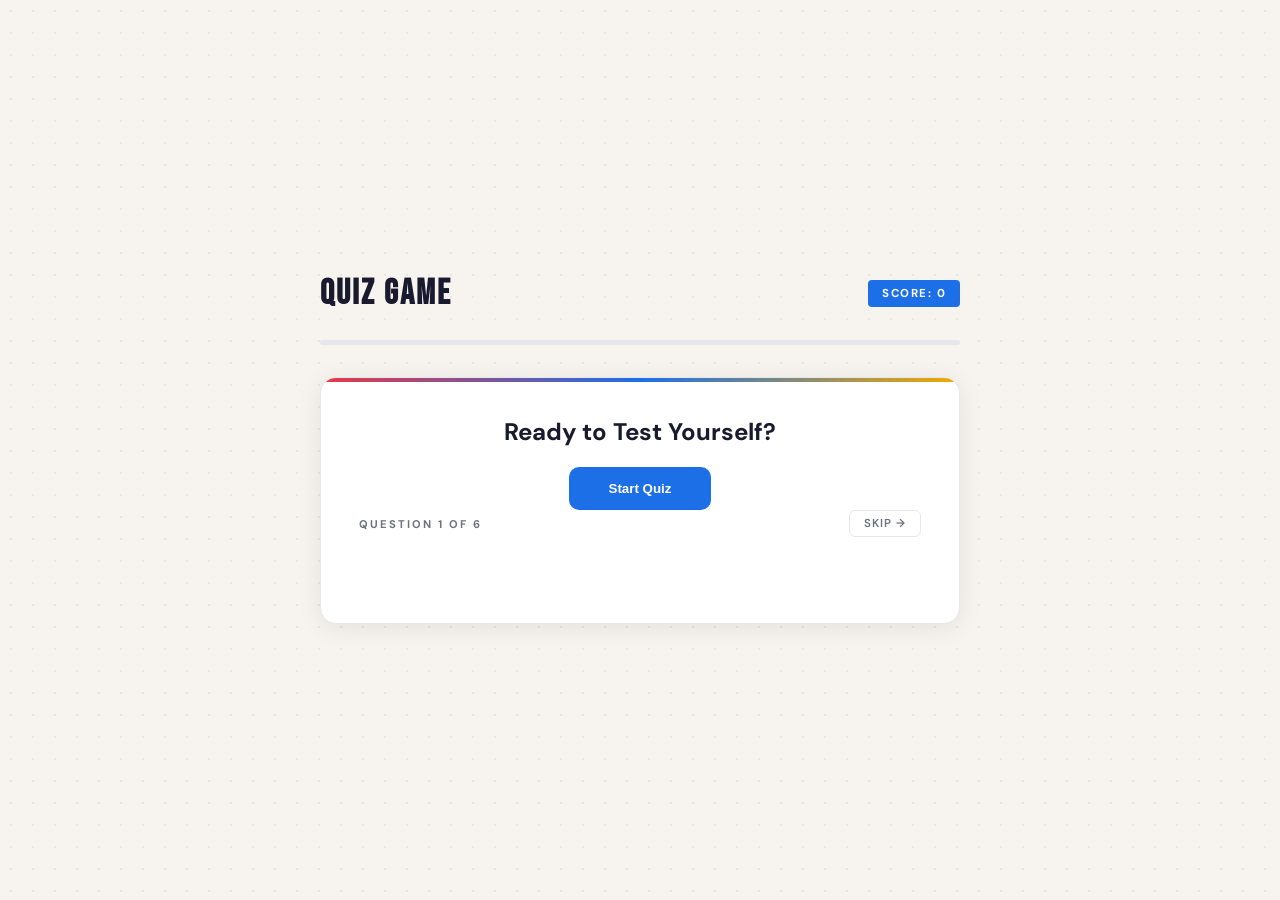
<file: Task-2-Quiz-App/index.html>
<!DOCTYPE html>
<html lang="en">
<head>
  <meta charset="UTF-8" />
  <meta name="viewport" content="width=device-width, initial-scale=1.0" />
  <title>Marvel & DC Quiz</title>
  <link rel="stylesheet" href="quiz-style.css" />
</head>
<body>

<div class="app">

  <div class="quiz-header">
    <title>Quiz Game</title>
<h1 class="quiz-title">Quiz Game</h1>
    <div class="score-badge" id="scoreBadge">Score: 0</div>
  </div>

  <div class="progress-wrap">
    <div class="progress-bar" id="progressBar" style="width:0%"></div>
  </div>

  <div class="card">

<div id="startScreen" class="start-screen">
  <h2>Ready to Test Yourself?</h2>
  <button id="btnStart" class="btn-start">Start Quiz</button>
</div>

    <div id="questionScreen">
      <div class="q-meta">
        <span class="q-counter" id="qCounter">Question 1 of <span id="totalQ">6</span></span>
        <button class="q-skip" id="btnSkip">Skip →</button>
      </div>

      <p class="question-text" id="questionText"></p>

      <div class="options" id="optionsContainer"></div>

      <div class="explanation" id="explanation"></div>

      <button class="btn-next" id="btnNext">Next Question →</button>
    </div>

    <div class="result-screen" id="resultScreen">
      <div class="result-emoji" id="resultEmoji"></div>
      <div class="result-title" id="resultTitle"></div>
      <p class="result-score" id="resultScore"></p>

      <div class="result-breakdown">
        <div class="rb-item">
          <span class="rb-num correct-num" id="correctNum">0</span>
          <span class="rb-label">Correct</span>
        </div>
        <div class="rb-item">
          <span class="rb-num wrong-num" id="wrongNum">0</span>
          <span class="rb-label">Wrong</span>
        </div>
        <div class="rb-item">
          <span class="rb-num skip-num" id="skipNum">0</span>
          <span class="rb-label">Skipped</span>
        </div>
      </div>

      <button class="btn-restart" id="btnRestart">↺ Play Again</button>
    </div>

  </div>
</div>

<script src="quiz-script.js"></script>
</body>
</html>
</file>
<file: Task-2-Quiz-App/quiz-style.css>
@import url('https://fonts.googleapis.com/css2?family=Bebas+Neue&family=DM+Sans:wght@300;400;500;600;700&display=swap');

:root {
  --red:    #e63946;
  --blue:   #1d6fe8;
  --yellow: #f4a800;
  --green:  #2a9d5c;
  --bg:     #f7f3ee;
  --card:   #ffffff;
  --text:   #1a1a2e;
  --muted:  #6b7280;
  --border: #e5e7eb;
  --shadow: 0 4px 24px rgba(0,0,0,0.08);
}

*, *::before, *::after { box-sizing: border-box; margin: 0; padding: 0; }
html { scroll-behavior: smooth; }

body {
  font-family: 'DM Sans', sans-serif;
  background: var(--bg);
  color: var(--text);
  min-height: 100vh;
  display: flex;
  align-items: center;
  justify-content: center;
  padding: 2rem 1rem;
  position: relative;
  overflow-x: hidden;
}

/* Background dot pattern */
body::before {
  content: '';
  position: fixed;
  inset: 0;
  background-image: radial-gradient(circle, rgba(0,0,0,0.055) 1.5px, transparent 1.5px);
  background-size: 22px 22px;
  pointer-events: none;
  z-index: 0;
}

.app {
  position: relative;
  z-index: 1;
  width: 100%;
  max-width: 640px;
}

.quiz-header {
  display: flex;
  align-items: center;
  justify-content: space-between;
  margin-bottom: 1.8rem;
}

.quiz-title {
  font-family: 'Bebas Neue', sans-serif;
  font-size: 2.2rem;
  letter-spacing: 2px;
  color: var(--text);
  line-height: 1;
}

.quiz-title span {
  color: var(--red);
}

.score-badge {
  background: var(--blue);
  color: #fff;
  font-size: 0.72rem;
  font-weight: 700;
  letter-spacing: 1.5px;
  text-transform: uppercase;
  padding: 6px 14px;
  border-radius: 4px;
}

/*Progress bar*/
.progress-wrap {
  background: var(--border);
  border-radius: 99px;
  height: 5px;
  margin-bottom: 2rem;
  overflow: hidden;
}

.progress-bar {
  height: 100%;
  background: var(--blue);
  border-radius: 99px;
  transition: width 0.5s cubic-bezier(.4,0,.2,1);
}

/*Card*/
.card {
  background: var(--card);
  border-radius: 16px;
  box-shadow: var(--shadow);
  border: 1.5px solid var(--border);
  padding: 2.4rem 2.4rem 2rem;
  position: relative;
  overflow: hidden;
}

.card::before {
  content: '';
  position: absolute;
  top: 0; left: 0; right: 0;
  height: 4px;
  background: linear-gradient(90deg, var(--red), var(--blue), var(--yellow));
}

/*Question*/
.q-meta {
  display: flex;
  justify-content: space-between;
  align-items: center;
  margin-bottom: 1.2rem;
}

.q-counter {
  font-size: 0.7rem;
  font-weight: 700;
  letter-spacing: 2px;
  text-transform: uppercase;
  color: var(--muted);
}

.q-skip {
  background: none;
  border: 1.5px solid var(--border);
  border-radius: 6px;
  padding: 5px 14px;
  font-family: 'DM Sans', sans-serif;
  font-size: 0.72rem;
  font-weight: 600;
  letter-spacing: 1px;
  text-transform: uppercase;
  color: var(--muted);
  cursor: pointer;
  transition: all 0.18s;
}

.q-skip:hover {
  border-color: var(--blue);
  color: var(--blue);
}

.question-text {
  font-size: 1.15rem;
  font-weight: 600;
  line-height: 1.6;
  margin-bottom: 1.8rem;
  color: var(--text);
}

/*Options*/
.options {
  display: flex;
  flex-direction: column;
  gap: 0.75rem;
  margin-bottom: 1.6rem;
}

.option-btn {
  display: flex;
  align-items: center;
  gap: 14px;
  width: 100%;
  background: #fafafa;
  border: 1.5px solid var(--border);
  border-radius: 10px;
  padding: 13px 16px;
  font-family: 'DM Sans', sans-serif;
  font-size: 0.92rem;
  font-weight: 500;
  color: var(--text);
  cursor: pointer;
  text-align: left;
  transition: all 0.18s;
}

.option-btn:hover:not(:disabled) {
  border-color: var(--blue);
  background: #eff6ff;
  transform: translateX(4px);
}

.option-letter {
  display: inline-flex;
  align-items: center;
  justify-content: center;
  width: 28px; height: 28px;
  border-radius: 6px;
  background: var(--border);
  font-size: 0.72rem;
  font-weight: 800;
  letter-spacing: 0.5px;
  color: var(--muted);
  flex-shrink: 0;
  transition: all 0.18s;
}

.option-btn:hover:not(:disabled) .option-letter {
  background: var(--blue);
  color: #fff;
}

/* States after answering */
.option-btn.correct {
  border-color: var(--green);
  background: #edfdf4;
}
.option-btn.correct .option-letter {
  background: var(--green);
  color: #fff;
}

.option-btn.wrong {
  border-color: var(--red);
  background: #fff0f1;
}
.option-btn.wrong .option-letter {
  background: var(--red);
  color: #fff;
}

.option-btn:disabled { cursor: default; }

/*For Explanation after correct answer*/
.explanation {
  display: none;
  background: #f0f9ff;
  border: 1.5px solid #bae6fd;
  border-radius: 8px;
  padding: 12px 16px;
  font-size: 0.82rem;
  font-weight: 400;
  color: #0369a1;
  line-height: 1.6;
  margin-bottom: 1.4rem;
  animation: fadeIn 0.3s ease;
}

.explanation.show { display: block; }

@keyframes fadeIn { from { opacity: 0; transform: translateY(-6px); } to { opacity: 1; transform: translateY(0); } }

/*Next button*/
.btn-next {
  display: none;
  width: 100%;
  background: var(--blue);
  color: #fff;
  border: none;
  border-radius: 10px;
  padding: 14px;
  font-family: 'DM Sans', sans-serif;
  font-size: 0.88rem;
  font-weight: 700;
  letter-spacing: 1px;
  text-transform: uppercase;
  cursor: pointer;
  transition: all 0.18s;
}

.btn-next:hover { background: #1558c0; transform: translateY(-2px); }
.btn-next.show { display: block; }

/* For Result Screen */
.result-screen {
  display: none;
  text-align: center;
  padding: 2rem 0 1rem;
}

.result-screen.show { display: block; }

.result-emoji {
  font-size: 4rem;
  margin-bottom: 1rem;
  animation: pop 0.5s cubic-bezier(.175,.885,.32,1.275);
}

@keyframes pop { from { transform: scale(0.4); opacity: 0; } to { transform: scale(1); opacity: 1; } }

.result-title {
  font-family: 'Bebas Neue', sans-serif;
  font-size: 3rem;
  letter-spacing: 3px;
  color: var(--text);
  margin-bottom: 0.4rem;
}

.result-score {
  font-size: 1rem;
  color: var(--muted);
  margin-bottom: 0.3rem;
}

.result-score strong {
  color: var(--blue);
  font-size: 1.3rem;
}

.result-breakdown {
  display: flex;
  justify-content: center;
  gap: 1.4rem;
  margin: 1.4rem 0 2rem;
}

.rb-item {
  display: flex;
  flex-direction: column;
  align-items: center;
  gap: 4px;
}

.rb-num {
  font-family: 'Bebas Neue', sans-serif;
  font-size: 2.6rem;
  line-height: 1;
}

.rb-num.correct-num { color: var(--green); }
.rb-num.wrong-num   { color: var(--red); }
.rb-num.skip-num    { color: var(--yellow); }

.rb-label {
  font-size: 0.68rem;
  font-weight: 700;
  letter-spacing: 1.5px;
  text-transform: uppercase;
  color: var(--muted);
}

.btn-restart {
  background: var(--text);
  color: #fff;
  border: none;
  border-radius: 10px;
  padding: 14px 40px;
  font-family: 'DM Sans', sans-serif;
  font-size: 0.88rem;
  font-weight: 700;
  letter-spacing: 1px;
  text-transform: uppercase;
  cursor: pointer;
  transition: all 0.18s;
}

.btn-restart:hover { background: var(--blue); transform: translateY(-2px); }

.start-screen {
  text-align: center;
}

.btn-start {
  background: var(--blue);
  color: #fff;
  border: none;
  border-radius: 10px;
  padding: 14px 40px;
  font-weight: 700;
  cursor: pointer;
  margin-top: 20px;
}

.btn-start:hover {
  background: #1558c0;
}

/* Question screen show or hide */
#questionScreen { display: block; }
#questionScreen.hidden { display: none; }

@media (max-width: 500px) {
  .card { padding: 1.6rem 1.2rem 1.4rem; }
  .question-text { font-size: 1rem; }
}
</file>
